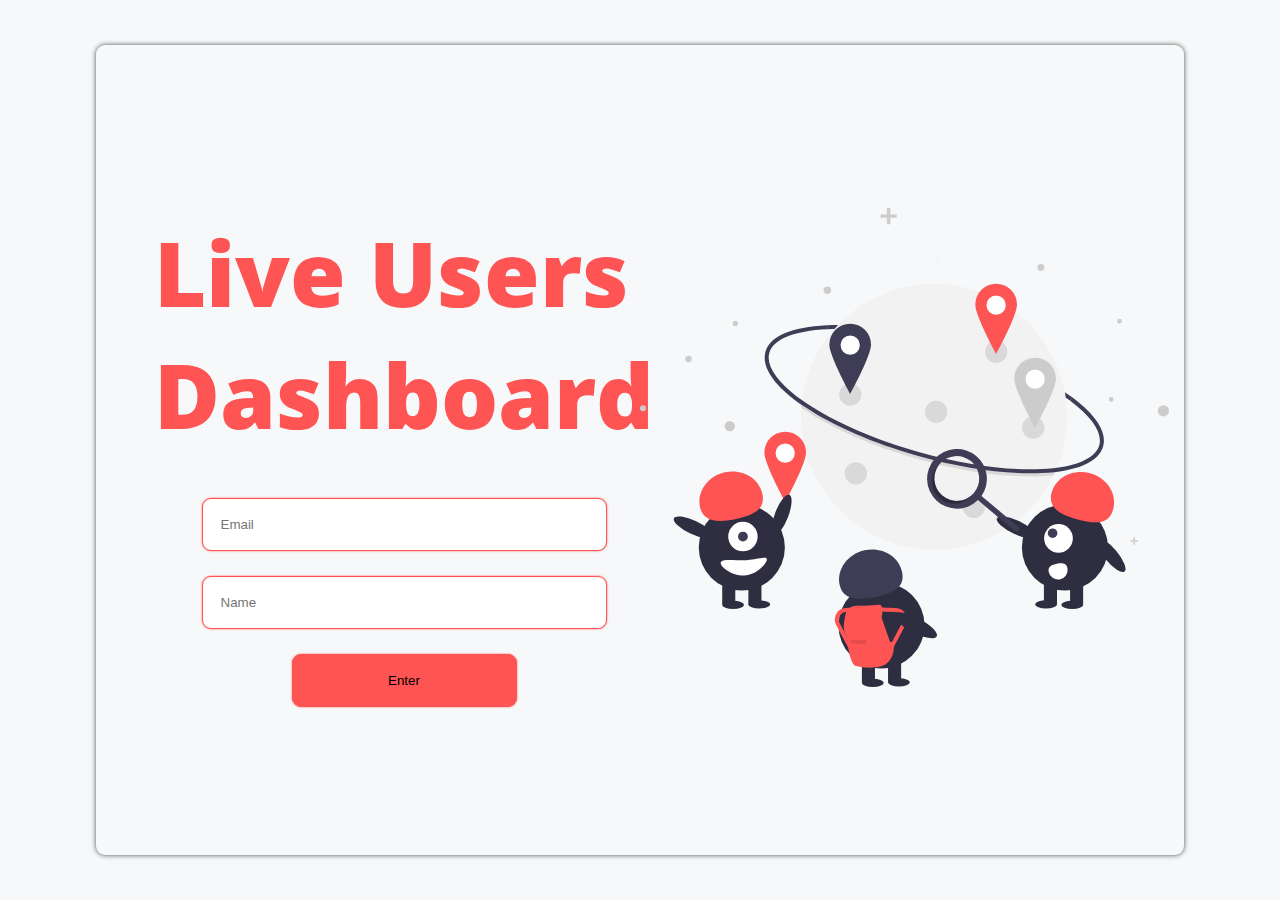
<file: Client/index.html>
<!DOCTYPE html>
<html lang="en">
<head>
    <meta charset="UTF-8">
    <meta name="viewport" content="width=device-width, initial-scale=1.0">
    <link rel="stylesheet" type="text/css" href="./css/style.css" />
    <link rel="stylesheet" type="text/css" href="./css/toast.css" />
    <title>Live Users Dashboard</title>
</head>
<body>
    <div class="container">
        <form class="form login-form"> 
            <h1> Live Users Dashboard </h1>
            <input required id="Email" type="email" class="text-input" placeholder="Email" />
            <input required id="Name" type="text" class="text-input" placeholder="Name" />
            
            <input type="submit" class="btn" name="submit" value="Enter">
        </form>
        <div class="side-img">
            <img src="./static/around-the-world.svg">
        </div>
    </div>
</body>

</html>
</file>
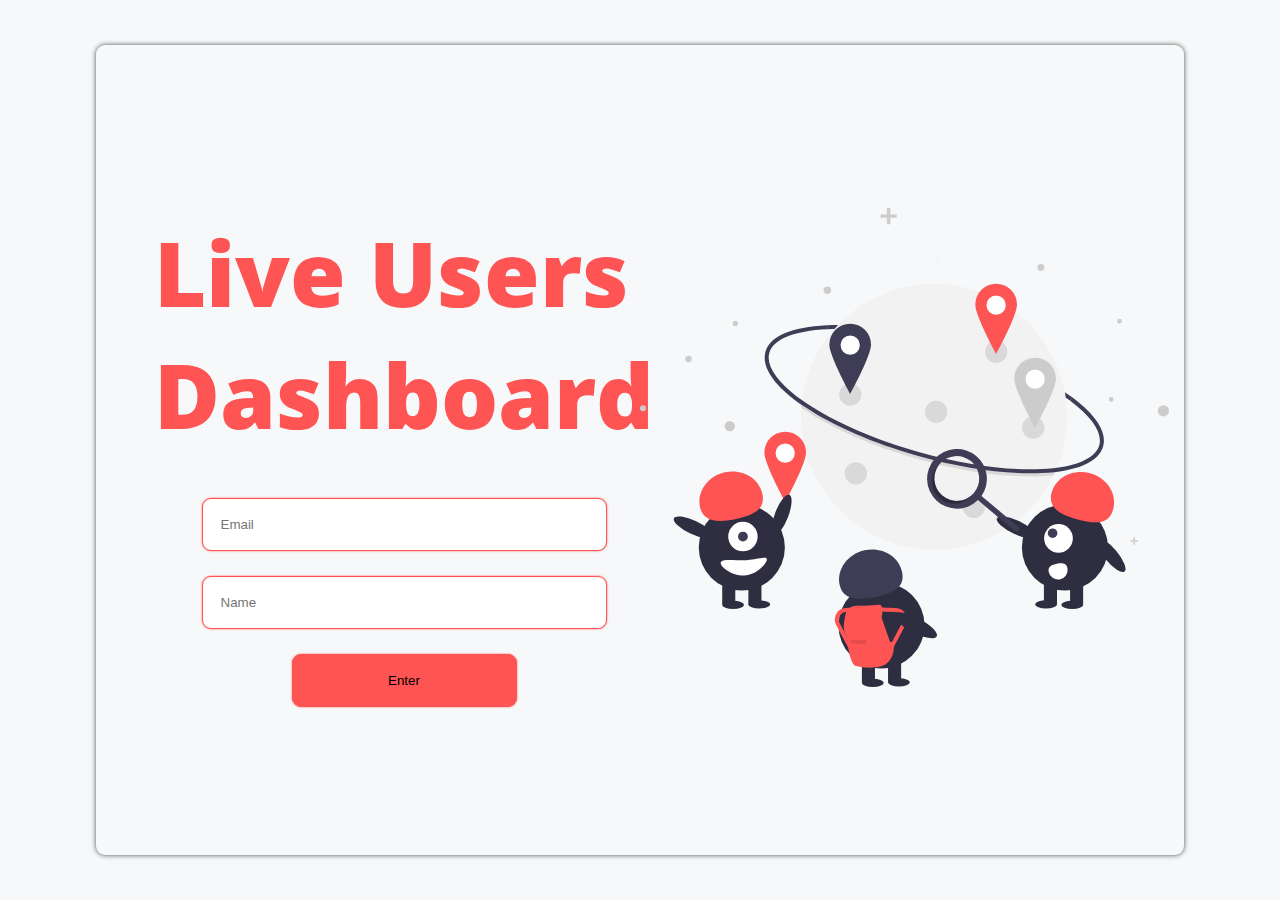
<file: Client/data.html>
<!DOCTYPE html>
<html lang="en">
<head>
    <meta charset="UTF-8">
    <meta name="viewport" content="width=device-width, initial-scale=1.0">
    <link rel="stylesheet" type="text/css" href="css/style.css" />
    <title>User Management</title>
</head>
<body>
    <div class="container column-container">
        <h1>Data</h1>
        <p id='welcome-msg'></p>
        <button id="logout" class="btn logout" type="button">Logout</button>
        <div class="users"></div>

        <div id="modal" class="hidden">
            <div class="overlay"></div>
            <div class="modal">
                <div class="close-modal"> X </div>
                <h1> Just An Example </h1>
                <span class=""> Name: <p id='name'></p></span>
                <span class=""> Email: <p id='email'></p></span>
                <span class=""> User Agent: <p id='user-agent'></p></span>
                <span class=""> Entrance Time: <p id='entrance-time'></p></span>
                <span class=""> Visits Counter: <p id='visits-count'></p></span>
            </div>
        </div>
    </div>
    
</body>
<script src="scripts/functions.js"></script>
<script src="scripts/api.js"></script>
<script src="scripts/pages/data.js"></script>


</html>
</file>
<file: Client/css/style.css>
@import url('https://fonts.googleapis.com/css2?family=Open+Sans&display=swap');

:root 
{
    --primary-color: #FE5454;
    --light-primary-color: rgba(254, 84, 84, 0.4);
    --secondary-color: #F7F8F9;
    --textcolor: #000000;
}

* 
{ 
    -moz-box-sizing: border-box; 
    -webkit-box-sizing: border-box; 
     box-sizing: border-box; 
}

html
{
    font-family: 'Open Sans', sans-serif;
}
  
body
{
    margin: 0;
    padding: 0;
    background-color: var( --secondary-color );
}

h1
{
    font-weight: 900;
    font-size: 10vmin;
    color: var( --primary-color );
    margin: 2vmin;
}

a
{
    color: var( --primary-color );
}

.text-input
{
    border: 1px solid var( --primary-color );
    border-radius: 1vmin;
    padding: 2vmin;
    width: 45vmin;
    background-color: none;
    color: var( --primary-color );
    box-shadow: 0 0 2px 0 var( --primary-color );
}

.text-input:focus
{
    outline: none;
}

.btn
{
    border: 1px solid var( --primary-color );
    border-radius: 1vmin;
    padding: 2vmin;
    width: 25vmin;
    background-color: var( --primary-color );
    box-shadow: 0 0 2px 0 var( --primary-color );
    transition: 0.3s;
}

.btn:focus
{
    outline: none;
}

.btn:hover
{
    transform: translateY( -1vmin );
}

.container
{
    position: relative;
	height: 90vh;
    width: 85vw;
    margin: 5vh auto;
    padding: 8vmin;
    display: flex;
    align-items: center;
    justify-content: center;
    justify-self: center;
    align-self: center;
    overflow: hidden;
    box-shadow: 0 0 5px 0 rgba(0, 0, 0, 0.7);
    border-radius: 1vmin;
}

.column-container
{
    flex-direction: column;
}

.form
{
    display: flex;
    flex-direction: column;
    justify-content: space-around;
    align-items: center;
    width: 50%;
}

.side-img
{
    width: 50%;
}

.change-form
{
    font-weight: 600;
}

/* index page */

.login-form
{
    height: 60vh;
    min-height: 330px;
}

/* register page */

.register-form
{
    height: 95%;
    min-height: 400px;
}

/* data page */

.users
{
    height: 50vh;
    overflow: auto;
    width: 80%;
    margin-top: 2vmin;
    column-width: 33%;
}

.users-data
{
    width: 100%;
    border-collapse: collapse;
}

.users-data td
{
    padding: 1vmin;
}

.users-data thead
{
    background-color: var( --primary-color );
}

.users-data thead .last-update
{
    background-color: var( --secondary-color );
    text-align: center;
}

.users-data tbody tr:nth-child( 2n )
{
    background-color: var( --light-primary-color );
}

@media screen and (max-width: 600px) 
{
    .column-container
    {
        width: 95vw;
    }

    h1
    {
        font-size: 15vmin;
    }

    .text-input
    {
        width: 85%;
    }

    .btn
    {
        width: 40vmin;
    }

    .form
    {
        width: 100%;
        height: 50vh;
    }

    .side-img
    {
        position: absolute;
        inset: 0;
        opacity: 0.1;
        z-index: -1;
    }

    .change-form
    {
        font-size: 4vmin;
    }

    /* register page */
    
    .register-form
    {
        height: 65vh;
    }

    /* data page */
    .users
    {
        width: 100%;
        height: 65vh;
    }

}
</file>
<file: Client/css/toast.css>
#toast 
{
    visibility: hidden; 
    width: 18rem;
    padding: 1rem 0;
    text-align: center;
    vertical-align: middle;
    margin: auto;
    position: fixed;
    z-index: 1;
    left: 50%;
    top: 3rem;
    margin-left: -9rem;
    border-radius: 1rem;
    background-color: #333;
    color: #fff;
}
  
  
#toast.show 
{
    visibility: visible; 
    -webkit-animation: fadein 0.5s, fadeout 0.5s 4.5s;
    animation: fadein 0.5s, fadeout 0.5s 4.5s;
}

#toast.info 
{
    background-color: #ffffff;
}

#toast.error 
{
    background-color: red;
}

#toast.success 
{
    background-color: green;
}

  
@-webkit-keyframes fadein 
{
    from {top: 0; opacity: 0;}
    to {top: 3rem; opacity: 1;}
}

@keyframes fadein 
{
    from {top: 0; opacity: 0;}
    to {top: 3rem; opacity: 1;}
}

@-webkit-keyframes fadeout 
{
    from {top: 3rem; opacity: 1;}
    to {top: 0; opacity: 0;}
}

@keyframes fadeout 
{
    from {top: 3rem; opacity: 1;}
    to {top: 0; opacity: 0;}
}
</file>
